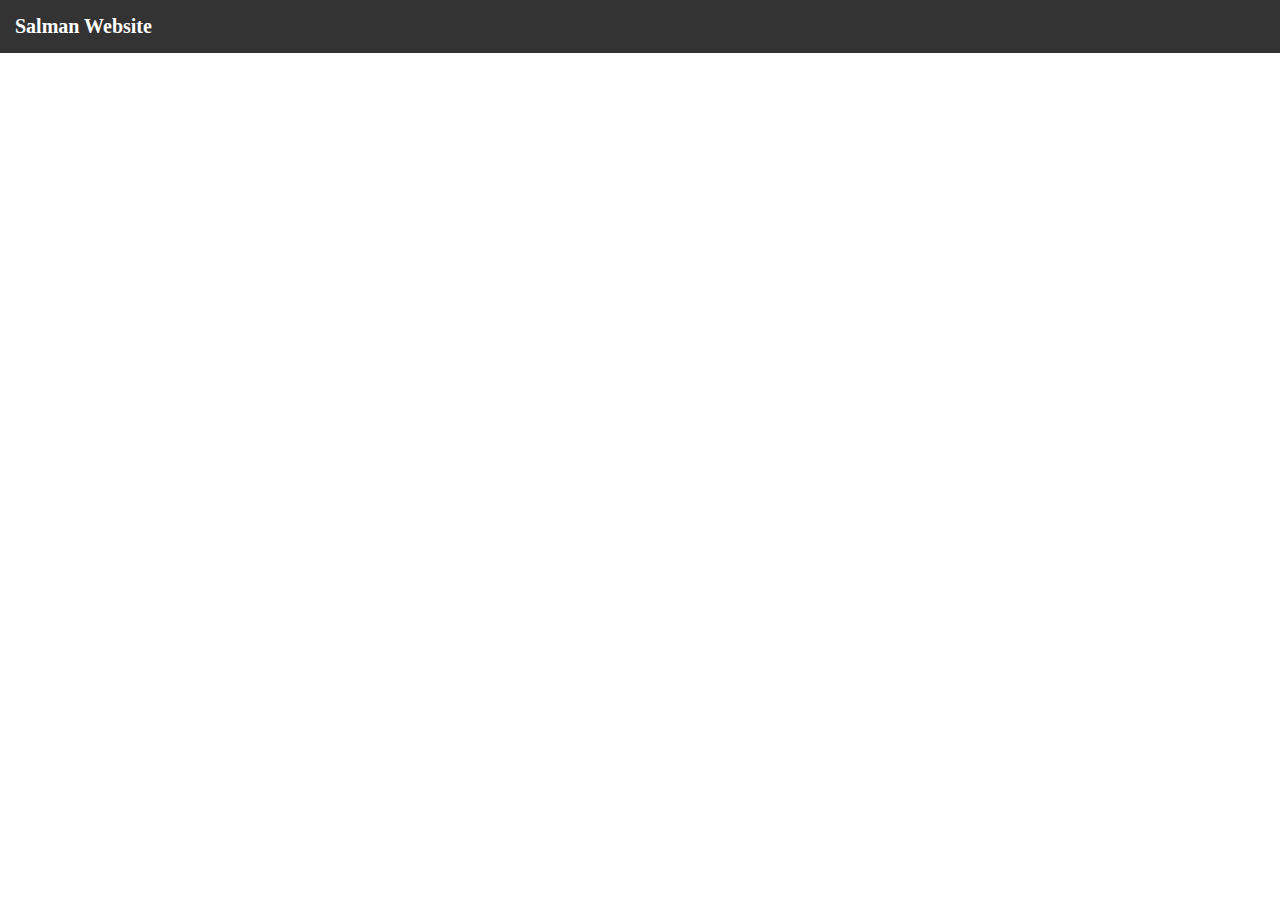
<file: Day-2/index.html>
<!DOCTYPE html>
<html lang="en">
<head>
    <meta charset="UTF-8">
    <meta name="viewport" content="width=device-width, initial-scale=1.0">
    <style>
        * {
            margin: 0;
            padding: 0;
            box-sizing: border-box;
        }
        
        .navbar {
            background-color: #333;
            color: white;
            padding: 15px;
            display: flex;
            justify-content: space-between;
            align-items: center;
        }
        
        .navbar-brand {
            font-size: 20px;
            font-weight: bold;
        }
        
        .user-profile {
            display: flex;
            align-items: center;
            gap: 10px;
        }
        
        .user-profile img {
            width: 40px;
            height: 40px;
            border-radius: 50%;
        }
    </style>
</head>
<body>
    <nav class="navbar">
        <div class="navbar-brand">Salman Website</div>
    </nav>
    <div id="output"></div>

    <script src="ex-3.js"></script>
</body>
</html>
</file>
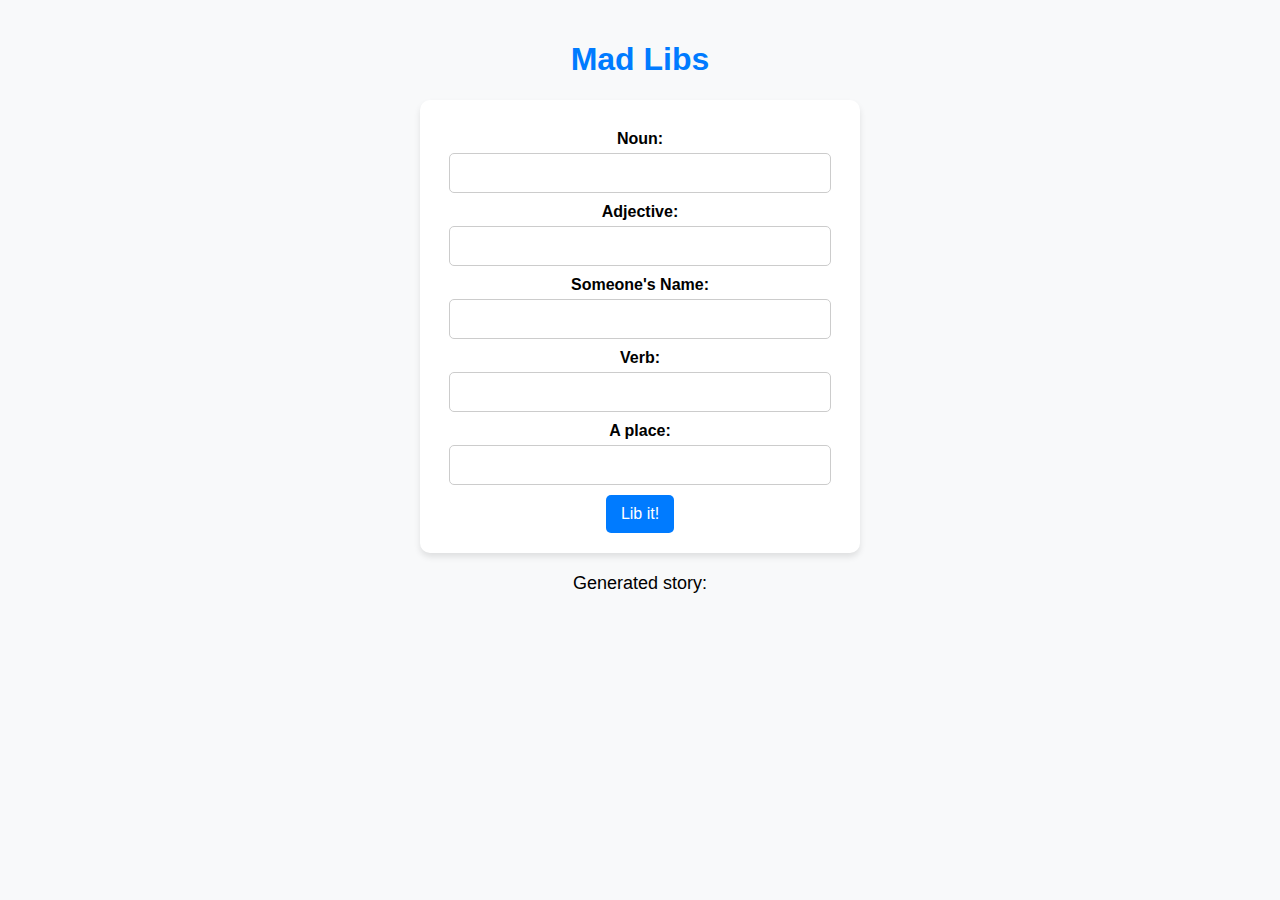
<file: Day-3/index.html>
<!DOCTYPE html>
<html>
 <head>
  <meta charset="utf-8" />
  <title>Challenge: Mad Libs</title>
  <style>
    body {
    font-family: Arial, sans-serif;
    background-color: #f8f9fa;
    text-align: center;
    margin: 0;
    padding: 20px;
}

h1 {
    color: #007bff;
}

form {
    background: white;
    padding: 20px;
    border-radius: 10px;
    box-shadow: 0px 4px 6px rgba(0, 0, 0, 0.1);
    max-width: 400px;
    margin: auto;
}

label {
    font-weight: bold;
    display: block;
    margin: 10px 0 5px;
}

input {
    width: 90%;
    padding: 10px;
    border: 1px solid #ccc;
    border-radius: 5px;
    font-size: 16px;
}

button {
    background-color: #007bff;
    color: white;
    padding: 10px 15px;
    border: none;
    border-radius: 5px;
    font-size: 16px;
    cursor: pointer;
    margin-top: 10px;
}

button:hover {
    background-color: #0056b3;
}

p {
    margin-top: 20px;
    font-size: 18px;
}

#story {
    font-weight: bold;
    color: #28a745;
}

  </style>
 </head>
 <body>

    <h1>Mad Libs</h1>

    <form id="libform">
        <label for="noun">Noun:</label><input type="text" id="noun"><br>
        <label for="adjective">Adjective:</label><input type="text" id="adjective"><br>
        <label for="person">Someone's Name:</label><input type="text" id="person"><br>
        <label for="verb">Verb:</label><input type="text" id="verb"><br>
        <label for="place">A place:</label><input type="text" id="place"><br>
        <button id="lib-button">Lib it!</button>
    </form>

    <p>Generated story: 
    <span id="story"></span>
    </p>

    <script src="challenge.js"></script>

 </body>
</html>
</file>
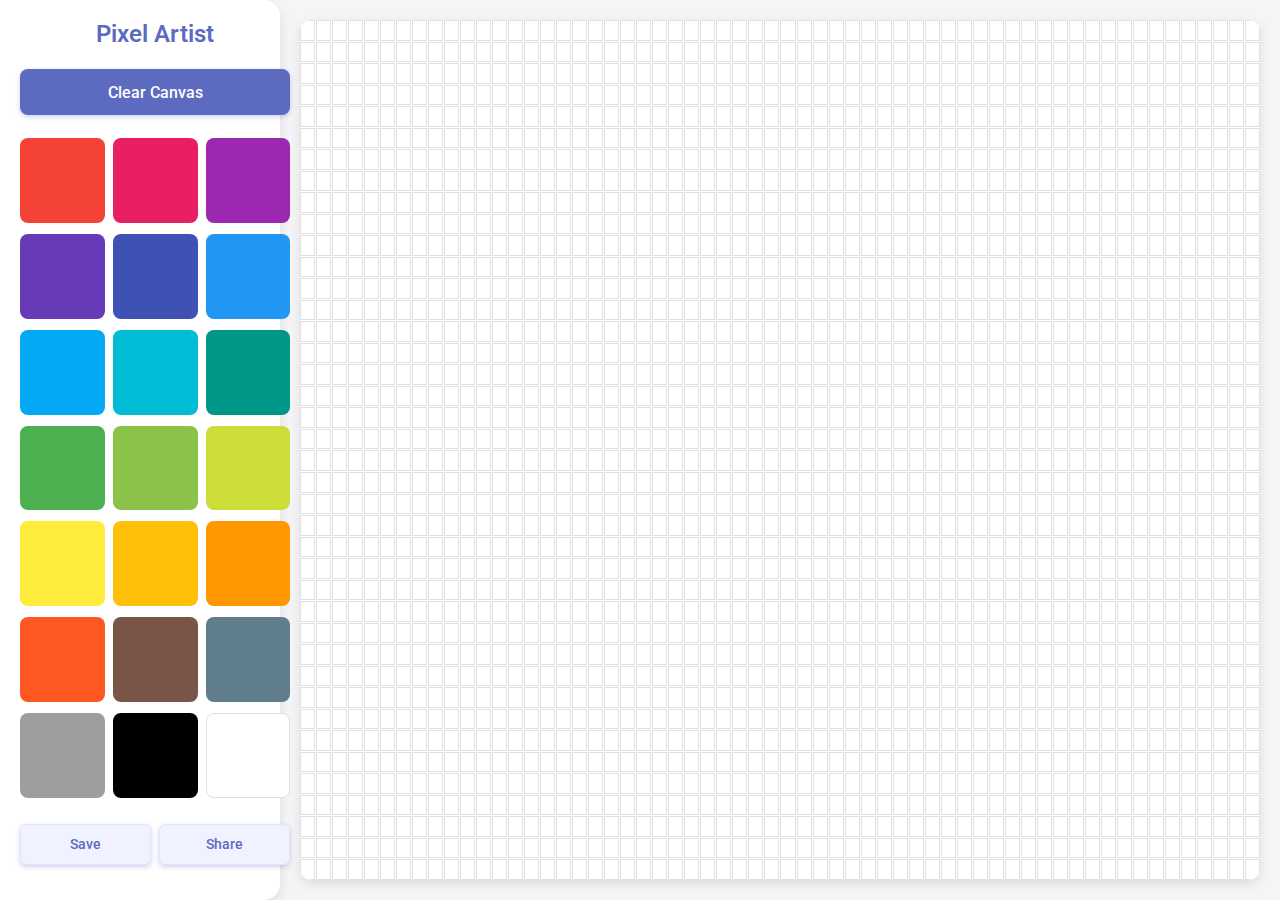
<file: Day-5/index.html>
<!DOCTYPE html>
<html lang="en">
<head>
    <meta charset="UTF-8">
    <meta name="viewport" content="width=device-width, initial-scale=1.0">
    <title>Modern Coloring App</title>
    <link rel="stylesheet" href="style.css">
    <link href="https://fonts.googleapis.com/css2?family=Roboto:wght@400;500;600&display=swap" rel="stylesheet">
</head>
<body>
    <div class="container">
        <div id="sidebar">
            <h1 class="app-title">Pixel Artist</h1>
            <button id="clear-btn">Clear Canvas</button>
            <div style="background-color: #f44336;"></div>
            <div style="background-color: #e91e63;"></div>
            <div style="background-color: #9c27b0;"></div>
            <div style="background-color: #673ab7;"></div>
            <div style="background-color: #3f51b5;"></div>
            <div style="background-color: #2196f3;"></div>
            <div style="background-color: #03a9f4;"></div>
            <div style="background-color: #00bcd4;"></div>
            <div style="background-color: #009688;"></div>
            <div style="background-color: #4caf50;"></div>
            <div style="background-color: #8bc34a;"></div>
            <div style="background-color: #cddc39;"></div>
            <div style="background-color: #ffeb3b;"></div>
            <div style="background-color: #ffc107;"></div>
            <div style="background-color: #ff9800;"></div>
            <div style="background-color: #ff5722;"></div>
            <div style="background-color: #795548;"></div>
            <div style="background-color: #607d8b;"></div>
            <div style="background-color: #9e9e9e;"></div>
            <div style="background-color: #000000;"></div>
            <div style="background-color: #ffffff; border: 1px solid #e0e0e0;"></div>
            
            <div class="toolbar">
                <button class="tool-btn" id="save-btn">Save</button>
                <button class="tool-btn" id="share-btn">Share</button>
            </div>
        </div>
        <div id="main"></div>
    </div>

    <script src="script.js"></script>
    <script src="https://html2canvas.hertzen.com/dist/html2canvas.min.js"></script>
</body>
</html>
</file>
<file: Day-5/style.css>
* {
    margin: 0;
    padding: 0;
    box-sizing: border-box;
    font-family: 'Roboto', 'Segoe UI', 'Arial', sans-serif;
  }
  
  :root {
    --primary-color: #5c6bc0;
    --bg-color: #f5f5f7;
    --sidebar-color: #ffffff;
    --shadow: 0 4px 12px rgba(0, 0, 0, 0.1);
    --cell-border: #e0e0e0;
    --grid-gap: 1px;
  }
  
  body {
    background-color: var(--bg-color);
    height: 100vh;
    display: flex;
    overflow: hidden;
  }
  
  .container {
    display: flex;
    width: 100%;
    height: 100%;
  }
  
  #sidebar {
    display: grid;
    grid-template-columns: repeat(3, 1fr);
    grid-gap: 8px;
    padding: 20px;
    background-color: var(--sidebar-color);
    box-shadow: var(--shadow);
    width: 280px;
    border-radius: 0 16px 16px 0;
    z-index: 10;
  }
  
  #main {
    display: grid;
    grid-template-columns: repeat(60, 1fr);
    grid-template-rows: repeat(40, 1fr);
    grid-gap: var(--grid-gap);
    flex: 1;
    margin: 20px;
    background-color: white;
    border-radius: 12px;
    box-shadow: var(--shadow);
    overflow: hidden;
  }
  
  .app-title {
    grid-column: 1/4;
    font-size: 24px;
    color: var(--primary-color);
    margin-bottom: 10px;
    text-align: center;
    font-weight: 600;
  }
  
  button {
    grid-column: 1/4;
    background-color: var(--primary-color);
    color: white;
    border: none;
    border-radius: 8px;
    padding: 12px;
    font-size: 16px;
    font-weight: 500;
    cursor: pointer;
    transition: all 0.2s ease;
    margin-bottom: 15px;
    box-shadow: 0 2px 5px rgba(92, 107, 192, 0.3);
  }
  
  button:hover {
    background-color: #4a57a8;
    transform: translateY(-2px);
    box-shadow: 0 4px 8px rgba(92, 107, 192, 0.4);
  }
  
  button:active {
    transform: translateY(0);
  }
  
  .color-cell {
    border-radius: 8px;
    transition: transform 0.15s ease, box-shadow 0.15s ease;
    cursor: pointer;
    aspect-ratio: 1;
  }
  
  .color-cell:hover {
    transform: scale(1.1);
    box-shadow: 0 4px 10px rgba(0, 0, 0, 0.15);
    z-index: 2;
  }
  
  .color-cell.selected {
    transform: scale(1.15);
    box-shadow: 0 0 0 3px white, 0 0 0 5px var(--primary-color);
    z-index: 3;
  }
  
  .grid-cell {
    background-color: white;
    transition: background-color 0.1s ease;
    border: 0.5px solid var(--cell-border);
  }
  
  .grid-cell:hover {
    opacity: 0.9;
  }
  
  .toolbar {
    grid-column: 1/4;
    display: flex;
    justify-content: space-between;
    gap: 8px;
    margin-top: 15px;
  }
  
  .tool-btn {
    flex: 1;
    background-color: #f0f2ff;
    color: var(--primary-color);
    border: 1px solid #e0e4ff;
    border-radius: 6px;
    padding: 10px;
    font-size: 14px;
    cursor: pointer;
    transition: all 0.2s ease;
  }
  
  .tool-btn:hover {
    background-color: #e4e8ff;
  }
  
  /* Custom scrollbar */
  ::-webkit-scrollbar {
    width: 8px;
  }
  
  ::-webkit-scrollbar-track {
    background: #f1f1f1;
  }
  
  ::-webkit-scrollbar-thumb {
    background: #c5cae9;
    border-radius: 10px;
  }
  
  ::-webkit-scrollbar-thumb:hover {
    background: #9fa8da;
  }
</file>
